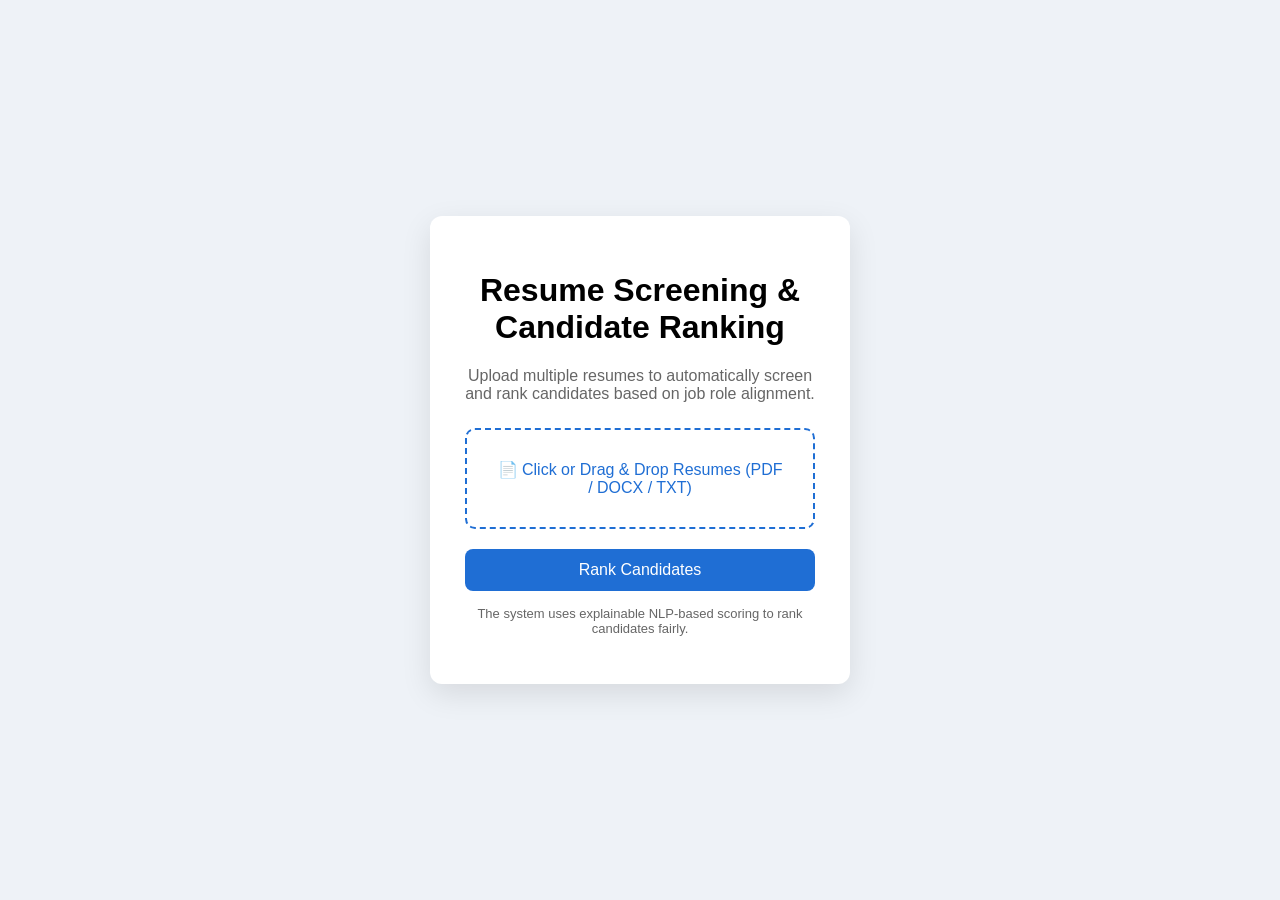
<file: templates/index.html>
<!DOCTYPE html>
<html lang="en">
<head>
    <meta charset="UTF-8">
    <title>Resume Screening & Candidate Ranking</title>
    <link rel="stylesheet" href="/static/style.css">
</head>
<body>

<div class="app-container">

    <div class="app-card">
        <h1>Resume Screening & Candidate Ranking</h1>
        <p class="subtitle">
            Upload multiple resumes to automatically screen and rank candidates
            based on job role alignment.
        </p>

        <form action="/rank" method="post" enctype="multipart/form-data">

            <label class="upload-box">
                <input
                    type="file"
                    name="resumes"
                    multiple
                    accept=".pdf,.docx,.txt"
                    required
                >
                <span>📄 Click or Drag & Drop Resumes (PDF / DOCX / TXT)</span>
            </label>

            <button class="primary-btn" type="submit">
                Rank Candidates
            </button>

        </form>

        <p style="margin-top:15px; font-size:13px; color:#666;">
            The system uses explainable NLP-based scoring to rank candidates fairly.
        </p>
    </div>

</div>

</body>
</html>
</file>
<file: static/style.css>
* {
    box-sizing: border-box;
    font-family: 'Segoe UI', sans-serif;
}

body {
    background: #eef2f7;
    margin: 0;
}

/* APP CONTAINERS */
.app-container {
    height: 100vh;
    display: flex;
    align-items: center;
    justify-content: center;
}

.app-card {
    background: white;
    width: 420px;
    padding: 35px;
    border-radius: 12px;
    box-shadow: 0 10px 30px rgba(0,0,0,0.1);
    text-align: center;
}

.subtitle {
    color: #666;
    margin-bottom: 25px;
}

/* UPLOAD BOX */
.upload-box {
    display: block;
    padding: 30px;
    border: 2px dashed #1f6ed4;
    border-radius: 10px;
    cursor: pointer;
    margin-bottom: 20px;
    color: #1f6ed4;
    font-weight: 500;
}

.upload-box input {
    display: none;
}

/* BUTTONS */
.primary-btn {
    background: #1f6ed4;
    color: white;
    padding: 12px;
    width: 100%;
    border: none;
    border-radius: 8px;
    font-size: 16px;
    cursor: pointer;
}

.secondary-btn {
    text-decoration: none;
    color: #1f6ed4;
    font-weight: 500;
}

/* DASHBOARD */
.dashboard {
    padding: 40px;
    max-width: 1000px;
    margin: auto;
}

.header {
    display: flex;
    justify-content: space-between;
    align-items: center;
}

.score-card {
    background: white;
    padding: 25px;
    border-radius: 12px;
    margin-top: 30px;
}

/* PROGRESS BAR */
.progress-bar {
    background: #e0e0e0;
    border-radius: 10px;
    overflow: hidden;
    height: 28px;
    margin-top: 15px;
}

.progress-fill {
    background: linear-gradient(90deg, #1f6ed4, #4facfe);
    height: 100%;
    color: white;
    text-align: center;
    font-weight: bold;
}

/* GRID */
.grid {
    display: grid;
    grid-template-columns: 1fr 1fr;
    gap: 25px;
    margin-top: 30px;
}

.card {
    background: white;
    padding: 25px;
    border-radius: 12px;
}

/* SKILL CHIPS */
.chips {
    margin-top: 15px;
}

.chip {
    display: inline-block;
    padding: 8px 12px;
    border-radius: 20px;
    margin: 6px;
    font-size: 14px;
}

.success {
    background: #e6f9f0;
    color: #1e8e5a;
}

.danger {
    background: #fdecea;
    color: #d93025;
}
</file>
